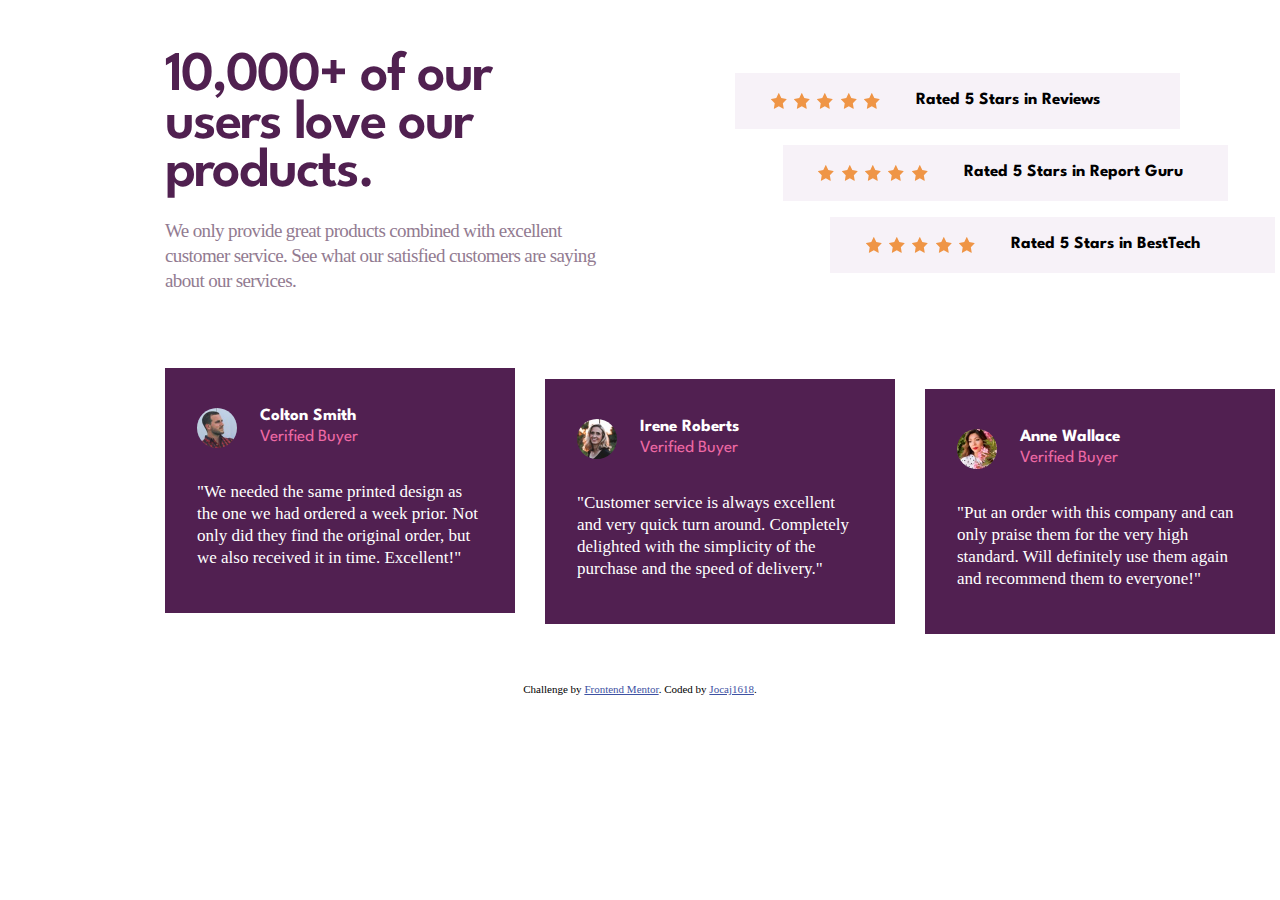
<file: social-proof-section-master/index.html>
<!DOCTYPE html>
<html lang="en">
    <head>
        <meta charset="UTF-8" />
        <meta name="viewport" content="width=device-width, initial-scale=1.0" />
        <!-- displays site properly based on user's device -->

        <link
            rel="icon"
            type="image/png"
            sizes="32x32"
            href="./images/favicon-32x32.png"
        />

        <title>Frontend Mentor | Social proof section</title>
        <link rel="stylesheet" href="reset.css">
        <link rel="stylesheet" href="style.css" />
        <link rel="stylesheet" href="https://cdnjs.cloudflare.com/ajax/libs/animate.css/4.1.1/animate.min.css"
      />

        <!-- Feel free to remove these styles or customise in your own stylesheet 👍 -->
        <style>
            .attribution {
                font-size: 11px;
                text-align: center;
            }
            .attribution a {
                color: hsl(228, 45%, 44%);
            }
        </style>
    </head>


    <body>
        <div class="wrapper">
            <div class="upperbox">
                <div class="title--box">
                    <h1 class="animate__animated animate__zoomInUp">10,000+ of our users love our products.</h1>
                    <p class="animate__animated animate__jackInTheBox animate__delay-1s">
                        We only provide great products combined with excellent
                        customer service. See what our satisfied customers are
                        saying about our services.
                    </p>
                </div>

                <div class="rateings">
                    <div class="rateing animate__animated animate__rotateInDownLeft">
                        <div class="stars"> 
                            <img src="./images/icon-star.svg" alt="star" />
                            <img src="./images/icon-star.svg" alt="star" />
                            <img src="./images/icon-star.svg" alt="star" />
                            <img src="./images/icon-star.svg" alt="star" />
                            <img src="./images/icon-star.svg" alt="star" />
                        </div>
                        <div class="rateing--text">
                            Rated 5 Stars in Reviews
                        </div>
                    </div>
                    <div class="rateing animate__animated animate__rotateInDownRight">
                        <div class="stars">
                            <img src="./images/icon-star.svg" alt="star" />
                            <img src="./images/icon-star.svg" alt="star" />
                            <img src="./images/icon-star.svg" alt="star" />
                            <img src="./images/icon-star.svg" alt="star" />
                            <img src="./images/icon-star.svg" alt="star" />
                        </div>
                        <div class="rateing--text">
                            Rated 5 Stars in Report Guru
                        </div>
                    </div>
                    <div class="rateing animate__animated animate__rotateInDownLeft">
                        <div class="stars">
                            <img src="./images/icon-star.svg" alt="star" />
                            <img src="./images/icon-star.svg" alt="star" />
                            <img src="./images/icon-star.svg" alt="star" />
                            <img src="./images/icon-star.svg" alt="star" />
                            <img src="./images/icon-star.svg" alt="star" />
                        </div>
                        <div class="rateing--text">
                            Rated 5 Stars in BestTech
                        </div>
                    </div>
                </div>
            </div>

            <div class="judgments">
                <div class="judgment animate__animated animate__bounceInLeft animate__delay-5s">
                    <div class="card">
                        <img src="./images/image-colton.jpg" alt="Colton" />
                        <div class="name">
                            <h3>Colton Smith</h3>
                            <h3>Verified Buyer</h3>
                        </div>
                    </div>
                    <p>
                        "We needed the same printed design as the one we had
                        ordered a week prior. Not only did they find the
                        original order, but we also received it in time.
                        Excellent!"
                    </p>
                </div>

                <div class="judgment animate__animated animate__bounceInUp animate__delay-4s">
                    <div class="card">
                        <img src="./images/image-irene.jpg" alt="Irene" />
                        <div class="name">
                            <h3>Irene Roberts</h3>
                            <h3>Verified Buyer</h3>
                        </div>
                    </div>
                    <p>
                        "Customer service is always excellent and very quick
                        turn around. Completely delighted with the simplicity of
                        the purchase and the speed of delivery."
                    </p>
                </div>

                <div class="judgment animate__animated animate__bounceInRight animate__delay-5s">
                    <div class="card">
                        <img src="./images/image-anne.jpg" alt="Anne" />
                        <div class="name">
                            <h3>Anne Wallace</h3>
                            <h3>Verified Buyer</h3>
                        </div>
                    </div>
                    <p>
                        "Put an order with this company and can only praise them
                        for the very high standard. Will definitely use them
                        again and recommend them to everyone!"
                    </p>
                </div>
            </div>

            <!-- Footer section -->
        </div>
        <div class="attribution">
            Challenge by
            <a
                href="https://www.frontendmentor.io?ref=challenge"
                target="_blank"
                >Frontend Mentor</a
            >. Coded by <a href="#">Jocaj1618</a>.
        </div>
    </body>
</html>
</file>
<file: social-proof-section-master/style.css>
@import url('https://fonts.googleapis.com/css2?family=League+Spartan:wght@400;500;600&display=swap');

.wrapper {
    width: 1440px;
    margin: 50px auto;
}

.upperbox {
    display: flex;
    justify-content: center;
    align-items: center;
    margin-bottom: 73px;
}

.title--box {
    width: 445px;
    height: 245px;
    display: flex;
    flex-direction: column;
    justify-content: space-around;
    margin-right: 125px;
}

.title--box h1 {
    font-family: 'league spartan';
    font-weight: 600;
    font-size: 56px;
    line-height: 48px;
    letter-spacing: -2px;
    color: hsl(300, 43%, 22%);
    vertical-align: text-top;
}

.title--box p {
    margin-top: 16px;
    color: #927B91;
    font-size: 19px;
    font-weight: 500;
    line-height: 25px;
    letter-spacing: -0.63px;
}


/************ Rateings *********/
.rateings {
    width: 540px;
    height: 200px;
    display: flex;
    flex-direction: column;
    justify-content: space-between;
}

.rateing {
    background-color: rgb(247,242,248);
    width: 445px;
    height: 56px;
    display: flex;
    align-items: center;
}
.rateing:first-child {
    align-self: start;
    animation-delay: 250ms;
}
.rateing:nth-child(2) {
    align-self: center;
    animation-delay: 500ms;
}
.rateing:last-child {
    align-self: end;
    animation-delay: 750ms;
}

.stars {
    width: 117px;
    height: 16px;
    margin-left: 32px;
    display: inline-flex;
    justify-content: space-around;
}

.stars img {
    width: 16px;
    height: 16px;
}

.rateing--text {
    font-family: 'league spartan';
    font-size: 17px;
    font-weight: bold;
    margin-left: 32px;
}


/************* Judgments ************/
.judgments {
    height: 266px;
    display: flex;
    justify-content: center;
}

.judgment {
    background-color: #512051;
    width: 286px;
    height: 170px;
    padding: 40px 32px 35px 32px;
}

.judgment:first-child {
    align-self: self-start;
    margin-right: 30px;
}
.judgment:nth-child(2) {
    align-self: center;
    margin-right: 30px;
}
.judgment:last-child {
    align-self: self-end;
}

.card {
    display: flex;
}

.card img {
    width: 40px;
    height: 40px;
    border-radius: 50%;
    margin-right: 23px;
}

.name {
    display: flex;
    flex-direction: column;
    margin-bottom: 31px;
}

h3 {
    font-family: 'league spartan';
    font-size: 17px;
    font-weight: bold;
    color: #FFFFFF;
    margin-bottom: 4px;
}

h3:nth-child(2) {
    color: #EE69A4;
    font-weight: 400;
}

.judgment p {
    font-size: 17px;
    font-weight: 500px;
    line-height: 22px;
    letter-spacing: -0.3;
    color: #FFFFFF;
}


/********MOBILE**********/
@media (max-width: 375px) {
    .wrapper {
        margin: 25px;
        max-width: 375px;
    }

    .upperbox {
        display: flex;
        flex-direction: column;
        justify-content: center;
        align-items: stretch;
        margin-bottom: 49px;
    }

    .title--box {
        width: 327px;
        height: 219px;
    }

    .title--box h1 {
        font-size: 40px;
        line-height: 32px;
        letter-spacing: -1.43px;
        text-align: center;
        padding: 0 10px;
    }
    
    .title--box p {
        margin-top: 17px;
        text-align: center;
        margin-bottom: 39px;
    }
    

    /* Rateings */
    .rateings {
        width: 327px;
        height: 266px;
    }
    
    .rateing {
        width: 327px;
        height: 78px;
        flex-direction: column;
        justify-content: space-evenly;
    }

    .stars {
        margin-left: 0px;
    }
    
    .rateing--text {
        margin-left: 0px;
    }
    

    /* Judgments*/
    .judgments {
        height: 776px;
        display: flex;
        flex-direction: column;
        justify-content: space-between;
    }
    
    .judgment {
        width: 263px;
        height: 173px;
        padding: 40px 32px 35px 32px;
    }
    
    .judgment:first-child {
        margin-right: 0;
    }
    .judgment:nth-child(2) {
        align-self: auto;
        margin-right: 0;
    }
    .judgment:last-child {
        align-self: auto;
    }
}
</file>
